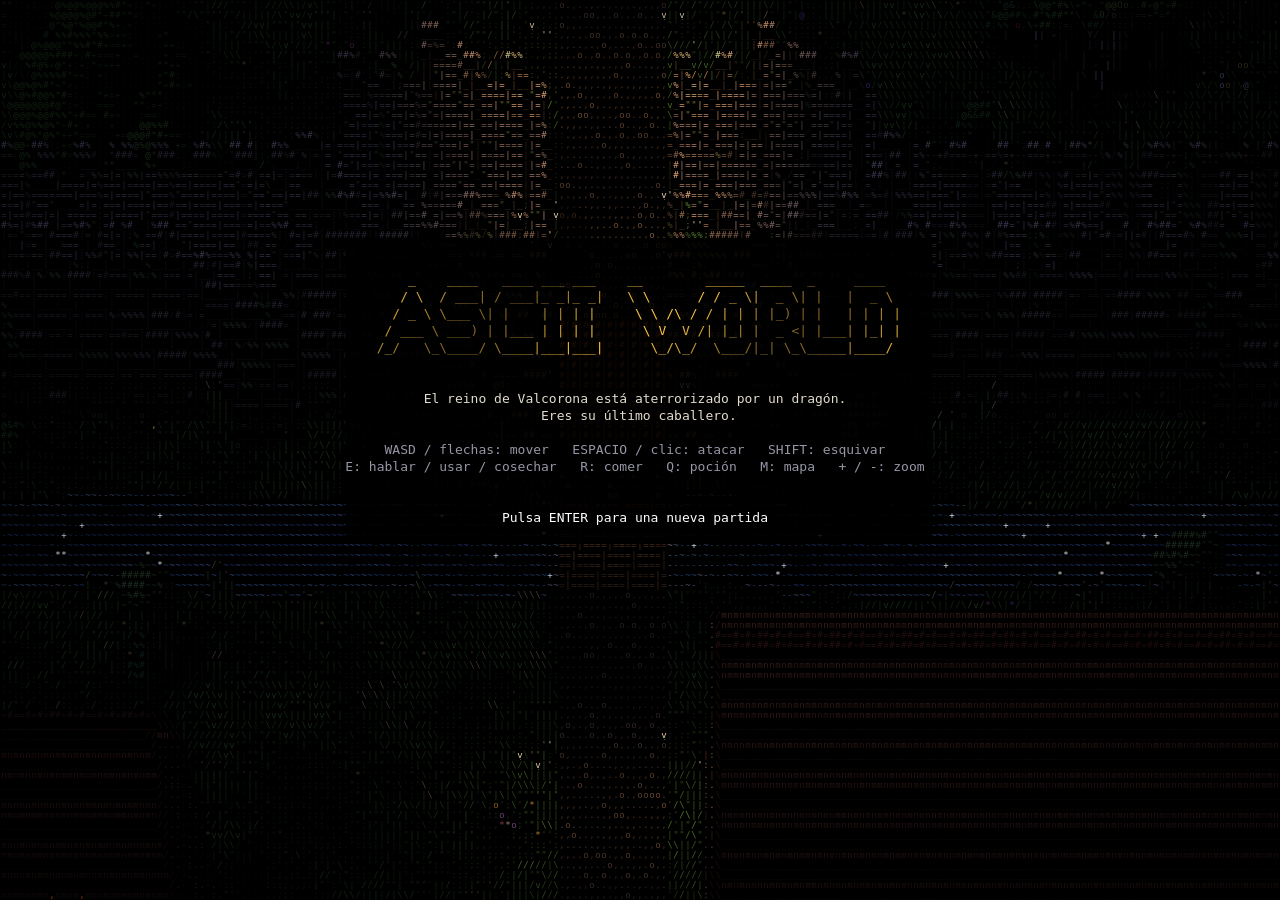
<file: index.html>
<!doctype html>
<html lang="es">
<head>
  <meta charset="utf-8">
  <meta name="viewport" content="width=device-width, initial-scale=1, maximum-scale=1, user-scalable=no, viewport-fit=cover">
  <meta name="mobile-web-app-capable" content="yes">
  <meta name="apple-mobile-web-app-capable" content="yes">
  <meta name="apple-mobile-web-app-status-bar-style" content="black-translucent">
  <meta name="apple-mobile-web-app-title" content="ASCII World">
  <link rel="manifest" href="manifest.webmanifest">
  <link rel="apple-touch-icon" href="icons/icon-180.png">
  <link rel="icon" type="image/png" href="icons/icon-192.png">
  <meta name="theme-color" content="#000000">
  <title>ASCII World</title>
  <link rel="stylesheet" href="style.css?v=108">
</head>
<body>
  <div id="wrap"><canvas id="screen"></canvas></div>
  <script src="js/rng.js?v=108"></script>
  <script src="js/world.js?v=108"></script>
  <script src="js/terrain.js?v=108"></script>
  <script src="js/sprites.js?v=108"></script>
  <script src="js/rig.js?v=108"></script>
  <script src="js/render.js?v=108"></script>
  <script src="js/homes.js?v=108"></script>
  <script src="js/catacombs.js?v=108"></script>
  <script src="js/levels.js?v=108"></script>
  <script src="js/save.js?v=108"></script>
  <script src="js/nature.js?v=108"></script>
  <script src="js/view3d.js?v=108"></script>
  <script src="js/archery.js?v=108"></script>
  <script src="js/train.js?v=108"></script>
  <script src="js/sheep.js?v=108"></script>
  <script src="js/webs.js?v=108"></script>
  <script src="js/horses.js?v=108"></script>
  <script src="js/village.js?v=108"></script>
  <script src="js/nightlife.js?v=108"></script>
  <script src="js/ground.js?v=108"></script>
  <script src="js/witch.js?v=108"></script>
  <script src="js/intro.js?v=108"></script>
  <script src="js/atmosphere.js?v=108"></script>
  <script src="js/music.js?v=108"></script>
  <script src="js/sfx.js?v=108"></script>
  <script src="js/raids.js?v=108"></script>
  <script src="js/main.js?v=108"></script>
  <script src="js/touch.js?v=108"></script>
</body>
</html>
</file>
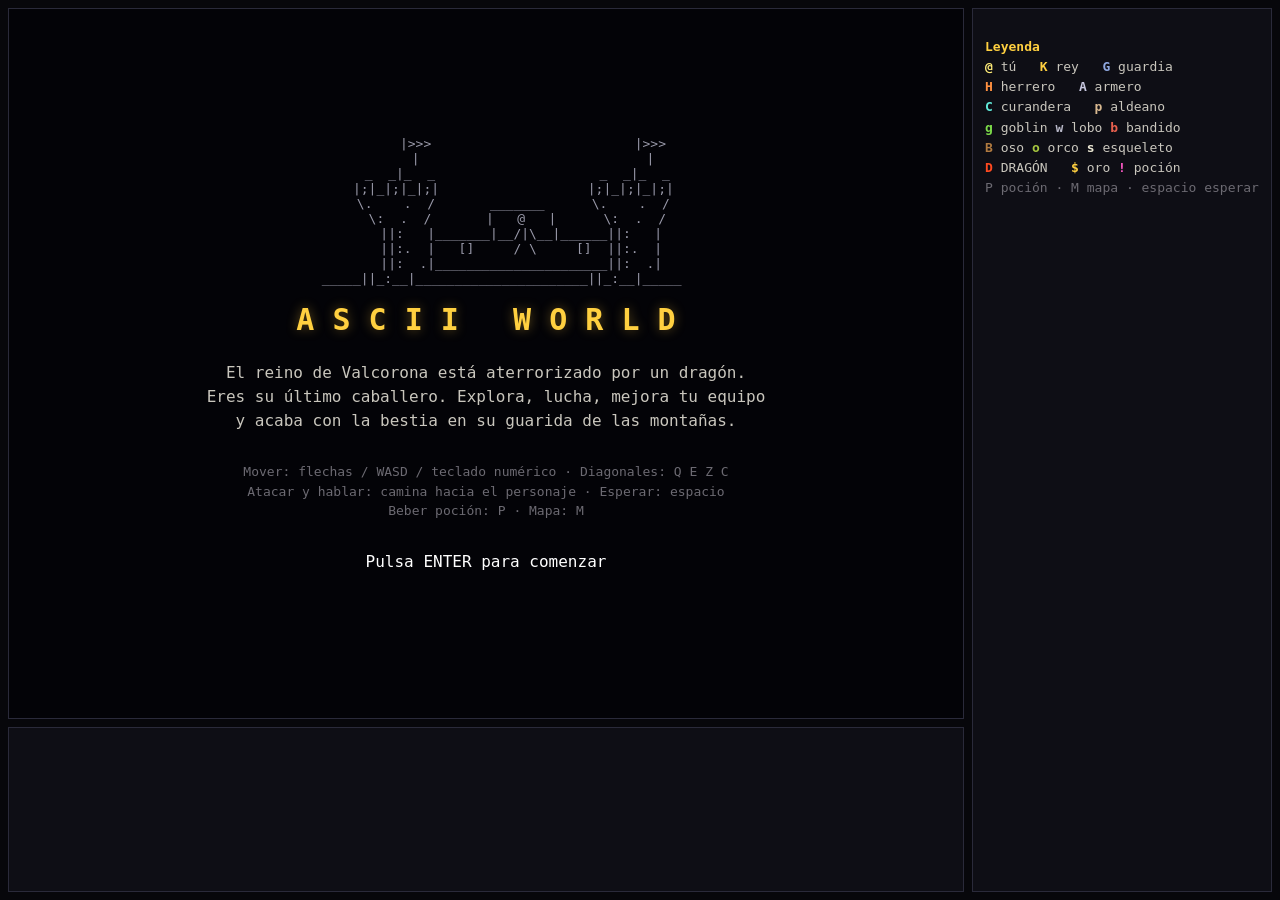
<file: v1/index.html>
<!doctype html>
<html lang="es">
<head>
  <meta charset="utf-8">
  <meta name="viewport" content="width=device-width, initial-scale=1">
  <title>ASCII World - El Caballero</title>
  <link rel="stylesheet" href="style.css">
</head>
<body>
  <div id="game">
    <div id="viewwrap">
      <canvas id="view"></canvas>
      <canvas id="minimap" class="hidden"></canvas>
      <div id="overlay">
<pre class="art">
            |>>>                          |>>>
            |                             |
        _  _|_  _                     _  _|_  _
       |;|_|;|_|;|                   |;|_|;|_|;|
       \.    .  /       _______      \.    .  /
        \:  .  /       |   @   |      \:  .  /
         ||:   |_______|__/|\__|______||:   |
         ||:.  |   []     / \     []  ||:.  |
         ||:  .|______________________||:  .|
    _____||_:__|______________________||_:__|_____
</pre>
        <pre class="big">A S C I I   W O R L D</pre>
        <p>El reino de Valcorona está aterrorizado por un dragón.<br>
           Eres su último caballero. Explora, lucha, mejora tu equipo<br>
           y acaba con la bestia en su guarida de las montañas.</p>
        <p class="keys">
          Mover: flechas / WASD / teclado numérico · Diagonales: Q E Z C<br>
          Atacar y hablar: camina hacia el personaje · Esperar: espacio<br>
          Beber poción: P · Mapa: M
        </p>
        <p class="blink">Pulsa ENTER para comenzar</p>
      </div>
    </div>
    <aside id="side">
      <div id="hud"></div>
      <div id="legend">
        <div class="title">Leyenda</div>
        <div><b class="c-player">@</b> tú &nbsp; <b class="c-king">K</b> rey &nbsp; <b class="c-guard">G</b> guardia</div>
        <div><b class="c-smith">H</b> herrero &nbsp; <b class="c-armor">A</b> armero</div>
        <div><b class="c-healer">C</b> curandera &nbsp; <b class="c-peasant">p</b> aldeano</div>
        <div><b class="c-goblin">g</b> goblin <b class="c-wolf">w</b> lobo <b class="c-bandit">b</b> bandido</div>
        <div><b class="c-bear">B</b> oso <b class="c-orc">o</b> orco <b class="c-skel">s</b> esqueleto</div>
        <div><b class="c-dragon">D</b> DRAGÓN &nbsp; <b class="gold">$</b> oro <b class="potion">!</b> poción</div>
        <div class="dim">P poción · M mapa · espacio esperar</div>
      </div>
    </aside>
    <div id="log"></div>
  </div>
  <script src="js/rng.js"></script>
  <script src="js/world.js"></script>
  <script src="js/game.js"></script>
</body>
</html>
</file>
<file: style.css>
html, body {
  margin: 0;
  height: 100%;
  background: #000;
  overflow: hidden;
}

#wrap {
  position: fixed;
  inset: 0;
  display: flex;
  align-items: center;
  justify-content: center;
}

#screen {
  display: block;
  image-rendering: pixelated;
  cursor: crosshair;
}

/* ------------------------------------------------------------------ Controles táctiles */
body.touch, body.touch #screen { touch-action: none; -webkit-user-select: none; user-select: none; -webkit-touch-callout: none; }
#touch { position: fixed; inset: 0; pointer-events: none; z-index: 10; font-family: Consolas, "DejaVu Sans Mono", monospace; }
#touch button, #touch #stick { pointer-events: auto; }
#touch button {
  border: 2px solid rgba(255, 220, 150, 0.35); background: rgba(20, 16, 12, 0.45); color: #f4e2b8;
  border-radius: 50%; font-size: 18px; line-height: 1; padding: 0; -webkit-tap-highlight-color: transparent;
  box-shadow: 0 0 12px rgba(0, 0, 0, 0.5);
}
#touch button.on { background: rgba(255, 200, 110, 0.45); border-color: rgba(255, 230, 170, 0.9); }
#stick {
  position: absolute; left: max(18px, env(safe-area-inset-left)); bottom: 18px; width: 128px; height: 128px; border-radius: 50%;
  background: radial-gradient(circle, rgba(255, 220, 150, 0.10), rgba(255, 220, 150, 0.03) 70%);
  border: 2px solid rgba(255, 220, 150, 0.25);
}
#knob {
  position: absolute; left: 50%; top: 50%; width: 54px; height: 54px; margin: -27px 0 0 -27px; border-radius: 50%;
  background: rgba(255, 220, 150, 0.35); border: 2px solid rgba(255, 235, 190, 0.6); transition: transform 0.05s;
}
#acts { position: absolute; right: max(14px, env(safe-area-inset-right)); bottom: 14px; width: 220px; height: 200px; }
#acts button { position: absolute; }
#acts .big { right: 0; bottom: 0; width: 82px; height: 82px; font-size: 34px; }
#acts .mid { width: 58px; height: 58px; font-size: 22px; font-weight: bold; }
#acts .sm { width: 44px; height: 44px; font-size: 18px; }
#acts .b-e { right: 92px; bottom: 4px; }
#acts .b-dash { right: 14px; bottom: 92px; }
#acts .b-bag { right: 98px; bottom: 76px; }
/* menús desplegables (mochila y opciones) */
#touch .pop { position: absolute; display: none; gap: 8px; padding: 8px; border-radius: 14px;
  background: rgba(14, 10, 8, 0.82); border: 1px solid rgba(255, 220, 150, 0.3); pointer-events: auto; }
#touch .pop.open { display: flex; }
#touch .pop button { position: static; width: 54px; height: 54px; border-radius: 12px; font-size: 20px; display: flex; flex-direction: column; align-items: center; justify-content: center; }
#touch .pop small { font-size: 9px; margin-top: 3px; color: #d8c7a0; }
#bagmenu { right: max(14px, env(safe-area-inset-right)); bottom: 196px; }
#gearmenu { top: 52px; left: 50%; transform: translateX(-50%); }
#topbar { position: absolute; top: 8px; left: 50%; transform: translateX(-50%); display: flex; gap: 8px; }
#topbar button { width: 38px; height: 38px; font-size: 20px; border-radius: 10px; }
#menu { position: absolute; left: 50%; bottom: 22%; transform: translateX(-50%); display: none; gap: 14px; }
#menu button, #skip { border-radius: 12px; width: auto; height: auto; padding: 12px 22px; font-size: 18px; }
#skip { position: absolute; right: 18px; top: 12px; display: none; }
#rotate {
  position: absolute; inset: 0; display: none; align-items: center; justify-content: center; text-align: center; padding: 30px;
  background: rgba(0, 0, 0, 0.92); color: #f4e2b8; font-size: 20px; pointer-events: auto;
}
/* qué se ve en cada momento */
#touch #stick, #touch #acts, #touch #topbar { display: none; }
body[data-state="play"] #touch #stick, body[data-state="play"] #touch #acts { display: block; }
body:not([data-state="play"]) #touch #bagmenu { display: none; }
body[data-state="play"] #touch #topbar, body[data-state="title"] #touch #topbar { display: flex; }
body[data-state="title"] #touch #menu { display: flex; }
body[data-state="intro"] #touch #skip { display: block; }
@media (orientation: portrait) { body.touch #touch #rotate { display: flex; } }

/* en el móvil las pantallas suelen ir con menos brillo: un poco más de luz y contraste */
body.touch #screen { filter: brightness(1.22) contrast(1.06) saturate(1.05); }

/* aviso para instalarlo en el iPhone (solo en Safari, fuera de la app instalada) */
#iostip { position: absolute; left: 50%; bottom: 8px; transform: translateX(-50%); display: none; max-width: 90%;
  padding: 8px 14px; border-radius: 10px; background: rgba(20, 16, 12, 0.85); color: #f4e2b8; font-size: 13px; text-align: center; }
body.ios[data-state="title"] #iostip { display: block; }
</file>
<file: v1/style.css>
:root {
  --bg: #07070b;
  --panel: #0e0e15;
  --line: #2a2a3a;
  --text: #c9c6bd;
  --dim: #6c6a72;
  --gold: #ffd040;
  --font: "Cascadia Mono", Consolas, "DejaVu Sans Mono", "Courier New", monospace;
}

* { box-sizing: border-box; }
html, body { margin: 0; height: 100%; background: var(--bg); color: var(--text); font-family: var(--font); }

#game {
  display: grid;
  grid-template-columns: 1fr 300px;
  grid-template-rows: 1fr 165px;
  grid-template-areas: "view side" "log side";
  height: 100vh;
  gap: 8px;
  padding: 8px;
}

#viewwrap {
  grid-area: view;
  position: relative;
  display: flex; align-items: center; justify-content: center;
  overflow: hidden;
  min-height: 0;
  border: 1px solid var(--line);
  background: #000;
}
#view { display: block; }

#minimap {
  position: absolute;
  max-width: 96%; max-height: 96%;
  image-rendering: pixelated;
  border: 1px solid var(--gold);
  box-shadow: 0 0 30px #000;
}

#overlay {
  position: absolute; inset: 0;
  display: flex; flex-direction: column; align-items: center; justify-content: center;
  text-align: center;
  background: rgba(4, 4, 8, 0.93);
  padding: 16px;
}
#overlay .art { color: #9a9aaa; font-size: 13px; line-height: 1.15; margin: 0 0 8px; }
#overlay .big { color: var(--gold); font-size: 30px; font-weight: bold; margin: 8px 0; text-shadow: 0 0 12px rgba(255, 200, 60, 0.4); }
#overlay p { max-width: 640px; line-height: 1.5; }
#overlay .keys { color: var(--dim); font-size: 13px; }
.blink { color: #fff; animation: blink 1.2s steps(2, start) infinite; }
@keyframes blink { to { visibility: hidden; } }

.hidden { display: none !important; }

#side {
  grid-area: side;
  border: 1px solid var(--line);
  background: var(--panel);
  padding: 12px;
  font-size: 14px;
  line-height: 1.55;
  overflow-y: auto;
}
#hud { white-space: normal; }
#hud > div, #legend > div { white-space: pre; }
#hud .quest { white-space: normal; color: #e8e0c8; }
#hud .place { color: #a8d0ff; white-space: normal; }
.title { color: var(--gold); font-weight: bold; }
.sep { border-top: 1px dashed var(--line); margin: 6px 0; }
#legend { margin-top: 16px; font-size: 13px; }

#log {
  grid-area: log;
  border: 1px solid var(--line);
  background: var(--panel);
  padding: 8px 12px;
  font-size: 14px;
  line-height: 1.45;
  overflow: hidden;
  display: flex; flex-direction: column; justify-content: flex-end;
}
#log div { opacity: 0.55; }
#log div:nth-last-child(-n+3) { opacity: 1; }

.dim { color: var(--dim); }
.gold { color: var(--gold); }
.potion { color: #ff5ac8; }
.good { color: #7fe070; }
.bad { color: #ff6a5a; }
.hit { color: #e8e0d0; }
.info { color: #8cc0ff; }
.talk { color: #f0d8a8; }
.night { color: #8a9ae0; }

.c-player { color: #ffec78; } .c-king { color: #ffd040; } .c-guard { color: #8fa8e0; }
.c-smith { color: #ff9040; } .c-armor { color: #c8c8e0; } .c-healer { color: #60e8d8; }
.c-peasant { color: #d8b890; } .c-goblin { color: #7ddc4a; } .c-wolf { color: #b8b8c8; }
.c-bandit { color: #e8604e; } .c-bear { color: #b07a40; } .c-orc { color: #a8c840; }
.c-skel { color: #ece8d4; } .c-dragon { color: #ff4a20; }

@media (max-width: 800px) {
  #game { grid-template-columns: 1fr; grid-template-rows: 1fr 120px auto; grid-template-areas: "view" "log" "side"; height: auto; min-height: 100vh; }
  #viewwrap { height: 60vh; }
  #legend { display: none; }
}
</file>
